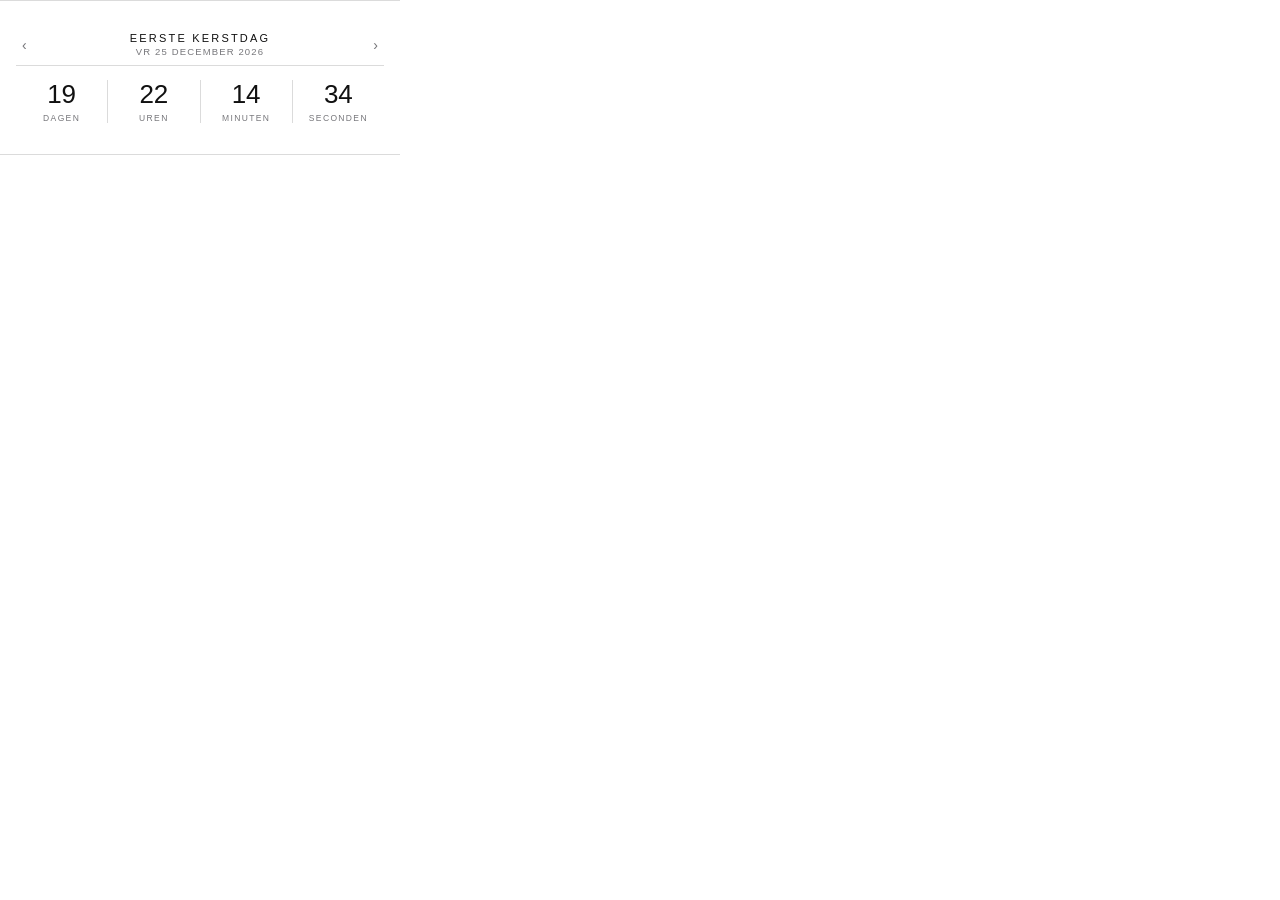
<file: index.html>
<!DOCTYPE html>
<html lang="nl">
<head>
  <meta charset="UTF-8">
  <meta name="viewport" content="width=device-width, initial-scale=1.0">
  <title>Countdown Widget</title>
  <link rel="stylesheet" href="style.css">
</head>
<body>
  <main class="widget" id="widget"></main>
  <script src="script.js"></script>
</body>
</html>
</file>
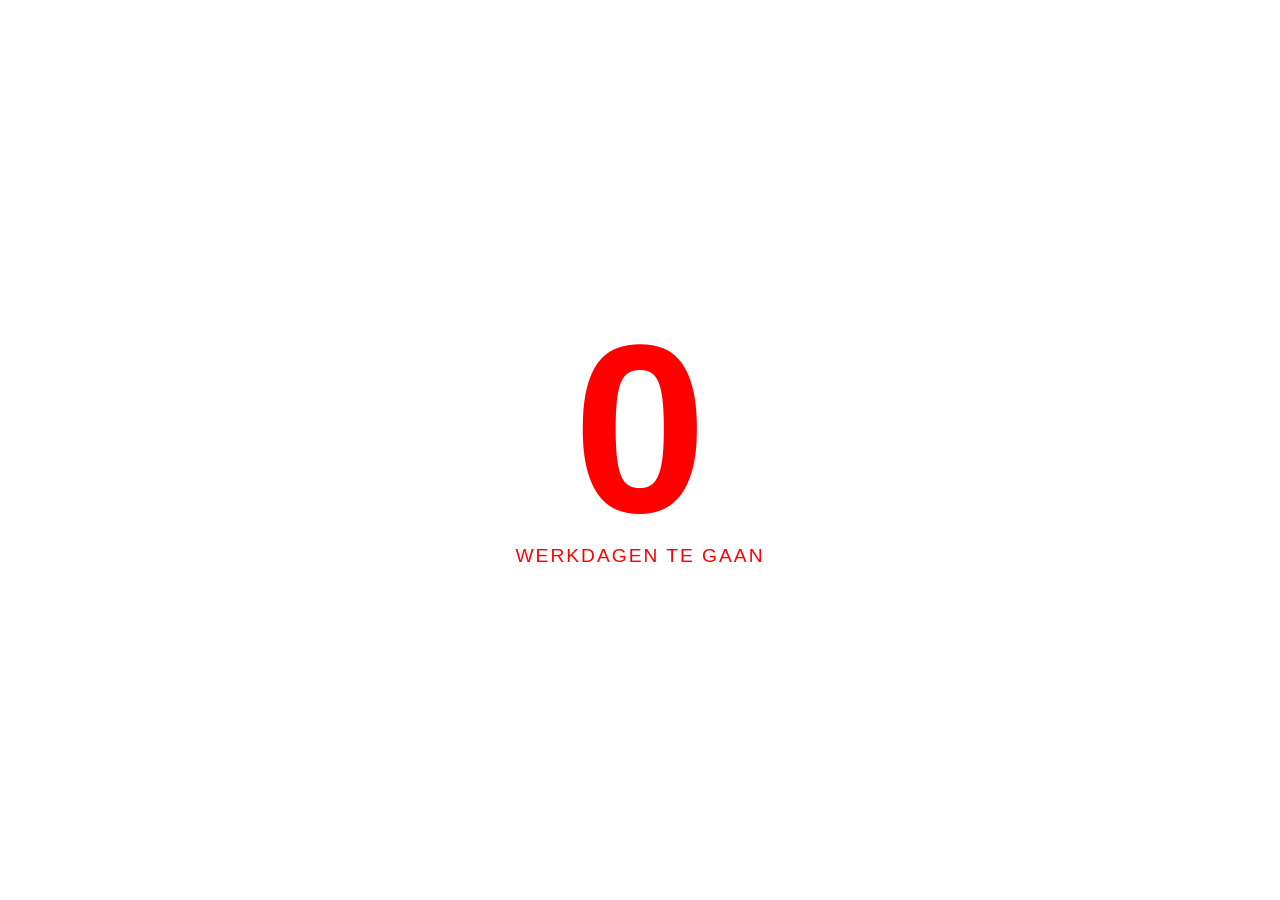
<file: backup/index.html>
<!DOCTYPE html>
<html lang="nl">
<head>
    <meta charset="UTF-8">
    <meta name="viewport" content="width=device-width, initial-scale=1.0">
    <title>Countdown</title>
    <style>
        body {
            background-color: white;
            color: red;
            font-family: -apple-system, sans-serif;
            display: flex;
            justify-content: center;
            align-items: center;
            height: 100vh;
            margin: 0;
            overflow: hidden; /* Voorkomt scrollen */
        }
        .container {
            width: 90%;
            text-align: center;
        }
        .count {
            /* Responsive lettergrootte: past zich aan schermbreedte aan */
            font-size: 25vw; 
            font-weight: 900;
            line-height: 0.8;
            margin: 0;
        }
        .label {
            font-size: 1.2rem;
            text-transform: uppercase;
            letter-spacing: 2px;
            margin-top: 20px;
        }
        /* Voor grotere schermen de tekst beperken */
        @media (min-width: 768px) {
            .count { font-size: 15rem; }
        }
    </style>
</head>
<body>

    <div class="container">
        <div class="count" id="days">0</div>
        <div class="label">Werkdagen te gaan</div>
    </div>

    <script>
        function calculate() {
            // Deadline: 27 juni 2026
            const target = new Date(2026, 5, 27); 
            const today = new Date();
            today.setHours(0, 0, 0, 0);

            // Jouw vrije dagen (Mei = maand 4, Juni = maand 5)
            const freeDays = [
                new Date(2026, 4, 14).getTime(),
                new Date(2026, 4, 15).getTime(),
                new Date(2026, 4, 25).getTime(),
                new Date(2026, 5, 5).getTime(),
                new Date(2026, 5, 12).getTime(),
                new Date(2026, 5, 19).getTime(),
                new Date(2026, 5, 26).getTime()
            ];

            let count = 0;
            let current = new Date(today);

            while (current < target) {
                const dayOfWeek = current.getDay(); 
                const currentTime = current.getTime();

                const isWeekend = (dayOfWeek === 0 || dayOfWeek === 6);
                const isFreeDay = freeDays.includes(currentTime);

                if (!isWeekend && !isFreeDay) {
                    count++;
                }
                current.setDate(current.getDate() + 1);
            }
            return count;
        }

        document.getElementById('days').innerText = calculate();
    </script>

</body>
</html>
</file>
<file: style.css>
:root {
  --bg: #ffffff;
  --text: #111111;
  --muted: #76767a;
  --line: rgba(0, 0, 0, 0.14);
}

* {
  box-sizing: border-box;
  margin: 0;
  padding: 0;
}

html, body {
  width: 400px;
  height: 155px;
  overflow: hidden;
  background-color: var(--bg);
  color: var(--text);
  font-family: -apple-system, BlinkMacSystemFont, "Segoe UI", Roboto, Helvetica, Arial, sans-serif;
}

.widget {
  width: 400px;
  height: 155px;
  background-color: var(--bg);
  display: flex;
  flex-direction: column;
  align-items: center;
  justify-content: center;
  padding: 12px 16px;
  border-top: 1px solid var(--line);
  border-bottom: 1px solid var(--line);
  text-align: center;
}

.header-row {
  width: 100%;
  display: flex;
  align-items: center;
  justify-content: space-between;
  margin-bottom: 12px;
  padding-bottom: 8px;
  border-bottom: 1px solid var(--line);
}

.nav-btn {
  background: none;
  border: none;
  color: var(--muted);
  font-size: 14px;
  cursor: pointer;
  padding: 2px 6px;
  line-height: 1;
  transition: color 0.15s ease;
}

.nav-btn:hover {
  color: var(--text);
}

.event-info {
  display: flex;
  flex-direction: column;
  align-items: center;
  gap: 2px;
}

.event-title {
  font-size: 11px;
  font-weight: 500;
  letter-spacing: 0.2em;
  text-transform: uppercase;
  white-space: nowrap;
}

.event-date {
  font-size: 9.5px;
  letter-spacing: 0.12em;
  color: var(--muted);
  text-transform: uppercase;
}

.timer {
  width: 100%;
  display: flex;
  justify-content: center;
  align-items: stretch;
  padding-top: 2px;
}

.unit {
  flex: 1;
  border-right: 1px solid var(--line);
  padding: 0 4px;
}

.unit:last-child {
  border-right: none;
}

.number {
  display: block;
  font-size: 26px;
  font-weight: 300;
  font-variant-numeric: tabular-nums;
  line-height: 1.1;
}

.label {
  display: block;
  margin-top: 4px;
  font-size: 8.5px;
  letter-spacing: 0.16em;
  text-transform: uppercase;
  color: var(--muted);
}
</file>
